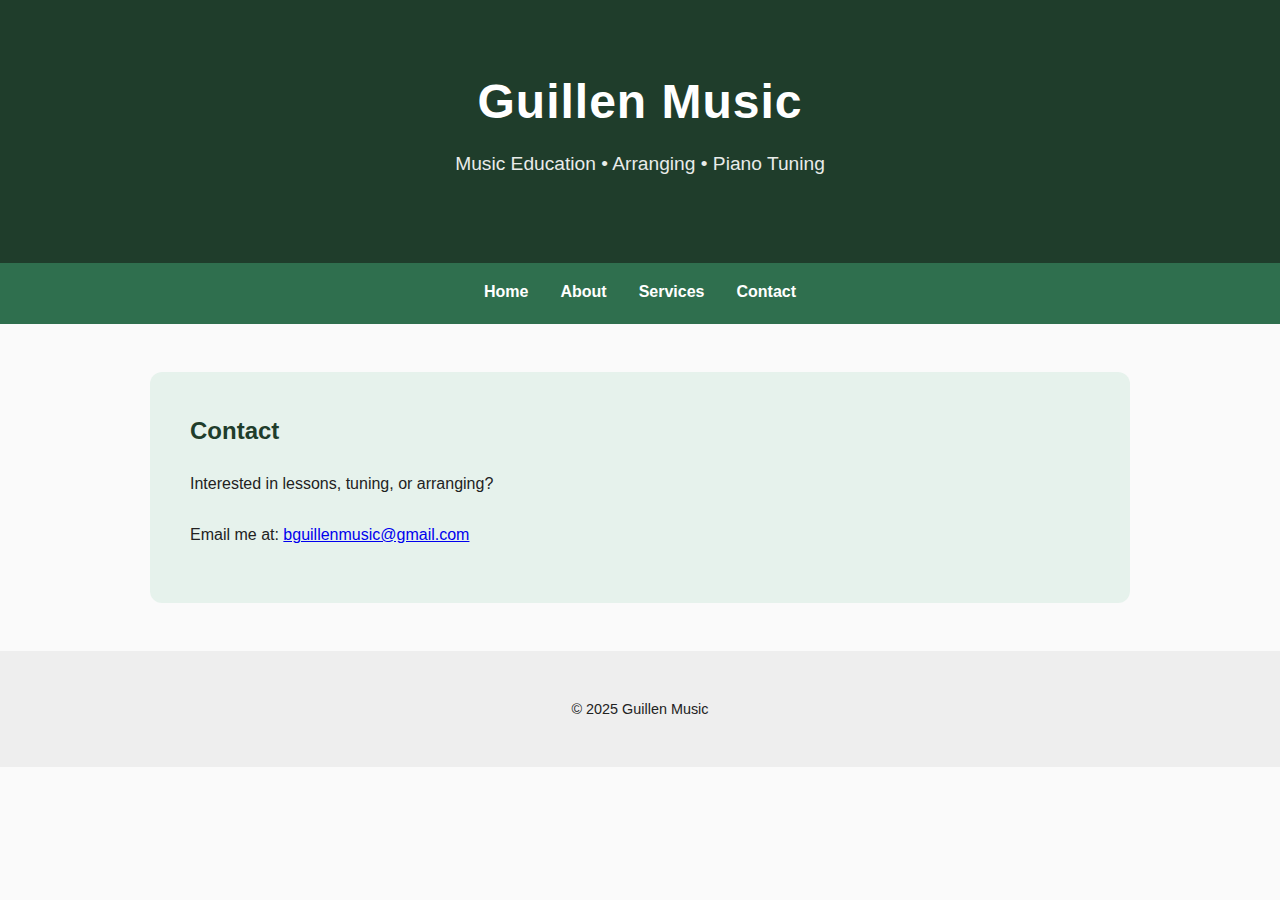
<file: contact.html>
<!DOCTYPE html>
<html lang="en">
<head>
  <meta charset="UTF-8" />
  <meta name="viewport" content="width=device-width, initial-scale=1.0"/>
  <title>Contact — Guillen Music</title>
  <link rel="stylesheet" href="style.css">
</head>
<body>

<header class="hero">
  <h1>Guillen Music</h1>
  <p>Music Education • Arranging • Piano Tuning</p>
</header>

<nav>
  <a href="index.html">Home</a>
  <a href="about.html">About</a>
  <a href="services.html">Services</a>
  <a href="contact.html">Contact</a>
</nav>

<section class="section">
  <h2>Contact</h2>
  <p>
    Interested in lessons, tuning, or arranging?
    <br><br>
    Email me at:
    <a href="mailto:bguillenmusic@gmail.com">bguillenmusic@gmail.com</a>
  </p>
</section>

<footer>
  <p>© 2025 Guillen Music</p>
</footer>

</body>
</html>
</file>
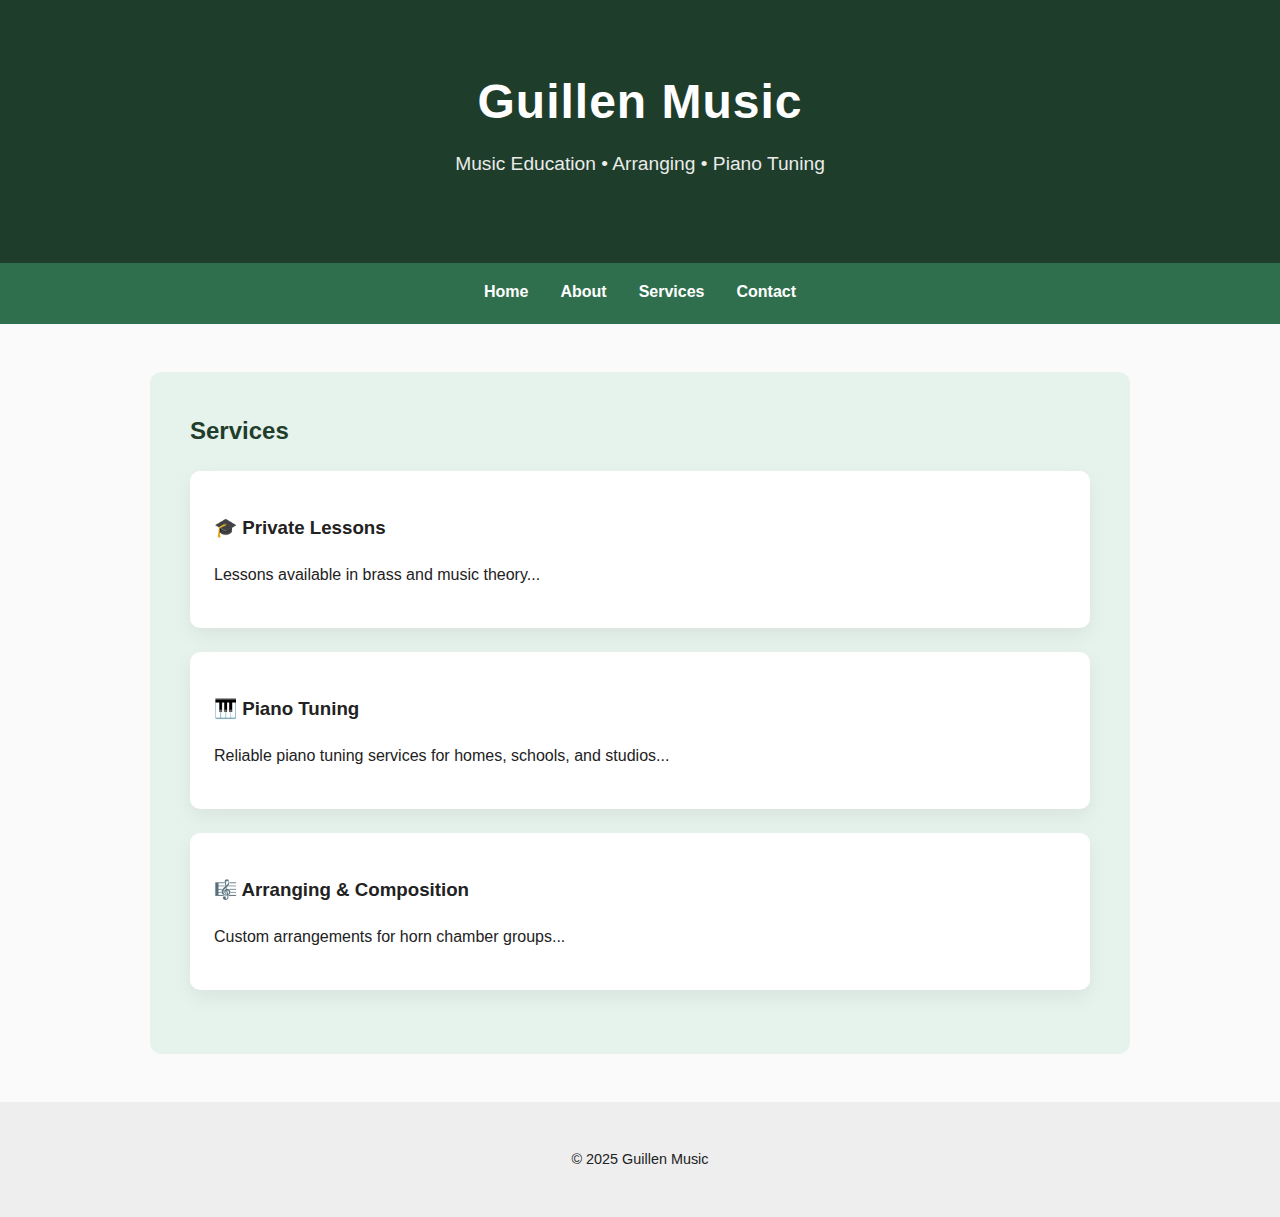
<file: services.html>
<!DOCTYPE html>
<html lang="en">
<head>
  <meta charset="UTF-8" />
  <meta name="viewport" content="width=device-width, initial-scale=1.0"/>
  <title>Services — Guillen Music</title>
  <link rel="stylesheet" href="style.css">
</head>
<body>

<header class="hero">
  <h1>Guillen Music</h1>
  <p>Music Education • Arranging • Piano Tuning</p>
</header>

<nav>
  <a href="index.html">Home</a>
  <a href="about.html">About</a>
  <a href="services.html">Services</a>
  <a href="contact.html">Contact</a>
</nav>

<section class="section">
  <h2>Services</h2>

  <div class="service">
    <h3>🎓 Private Lessons</h3>
    <p>Lessons available in brass and music theory...</p>
  </div>

  <div class="service">
    <h3>🎹 Piano Tuning</h3>
    <p>Reliable piano tuning services for homes, schools, and studios...</p>
  </div>

  <div class="service">
    <h3>🎼 Arranging & Composition</h3>
    <p>Custom arrangements for horn chamber groups...</p>
  </div>
</section>

<footer>
  <p>© 2025 Guillen Music</p>
</footer>

</body>
</html>
</file>
<file: style.css>
:root {
  --green-dark: #1f3d2b;   /* headers, footer */
  --green-main: #2f6f4e;   /* nav, accents */
  --green-light: #e6f2ec;  /* section backgrounds */
  --text-dark: #222;
}

body {
  margin: 0;
  font-family: "Helvetica Neue", Arial, sans-serif;
  color: var(--text-dark);
  background-color: #fafafa;
  line-height: 1.6;
}

.hero {
  background-color: var(--green-dark);
  color: white;
  text-align: center;
  padding: 4rem 1rem;
}

.hero h1 {
  margin: 0;
  font-size: 3rem;
  letter-spacing: 1px;
}

.hero p {
  margin-top: 0.5rem;
  font-size: 1.2rem;
  opacity: 0.9;
}

nav {
  display: flex;
  justify-content: center;
  gap: 2rem;
  background-color: var(--green-main);
  padding: 1rem 0;
}

nav a {
  color: white;
  text-decoration: none;
  font-weight: 600;
  position: relative;
  padding-bottom: 4px;
}

/* Hover underline animation */
nav a::after {
  content: "";
  position: absolute;
  width: 0%;
  height: 2px;
  left: 0;
  bottom: 0;
  background-color: white;
  transition: width 0.3s ease;
}

nav a:hover::after {
  width: 100%;
}

.section {
  max-width: 900px;
  margin: 3rem auto;
  padding: 2.5rem;
  background-color: var(--green-light);
  border-radius: 12px;
}

.section h2 {
  margin-top: 0;
  color: var(--green-dark);
}

.service {
  background-color: white;
  padding: 1.5rem;
  border-radius: 10px;
  margin-bottom: 1.5rem;
  box-shadow: 0 8px 20px rgba(0,0,0,0.06);
  transition: transform 0.2s ease, box-shadow 0.2s ease;
}

.service:hover {
  transform: translateY(-4px);
  box-shadow: 0 12px 25px rgba(0,0,0,0.12);
}

footer {
  text-align: center;
  padding: 2rem;
  background: #eee;
  margin-top: 3rem;
  font-size: 0.9rem;
}
.profile-pic {
  width: 200px;
  max-width: 100%;
  border-radius: 50%;
  display: block;
  margin: 1.5rem auto;
}
</file>
